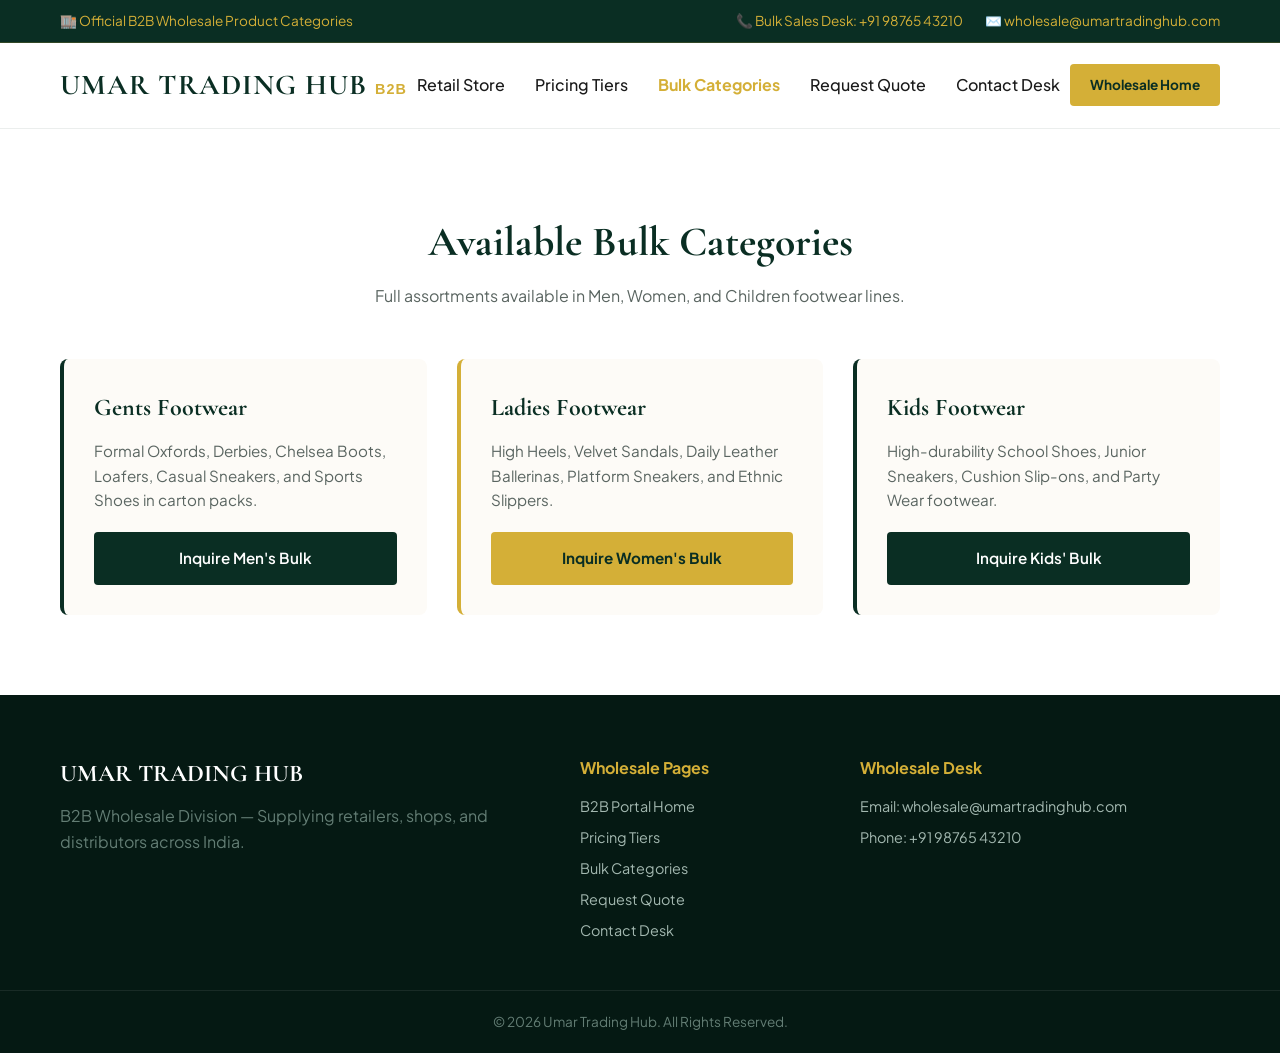
<file: catalog.html>
<!DOCTYPE html>
<html lang="en">
<head>
  <meta charset="UTF-8">
  <meta name="viewport" content="width=device-width, initial-scale=1.0">
  <title>Bulk Categories Catalog | UMAR TRADING HUB</title>
  <link rel="stylesheet" href="index.css">
  <link rel="preconnect" href="https://fonts.googleapis.com">
  <link rel="preconnect" href="https://fonts.gstatic.com" crossorigin>
  <link href="https://fonts.googleapis.com/css2?family=Cormorant+Garamond:wght@600;700&family=Plus+Jakarta+Sans:wght@400;500;600;700&display=swap" rel="stylesheet">
</head>
<body>

  <!-- Top Announcement Bar -->
  <div class="top-bar">
    <div class="container top-bar-flex">
      <span>🏬 Official B2B Wholesale Product Categories</span>
      <div class="top-contacts">
        <span>📞 Bulk Sales Desk: +91 98765 43210</span>
        <span>✉️ wholesale@umartradinghub.com</span>
      </div>
    </div>
  </div>

  <!-- Header -->
  <header class="header">
    <div class="container header-container">
      <a href="wholesale.html" class="brand-logo">UMAR TRADING HUB <small style="font-size: 0.9rem; color: var(--accent-gold); font-family: sans-serif;">B2B</small></a>
      <nav class="nav-menu">
        <a href="index.html">Retail Store</a>
        <a href="tiers.html">Pricing Tiers</a>
        <a href="catalog.html" style="color: var(--accent-gold); font-weight: 700;">Bulk Categories</a>
        <a href="quote.html">Request Quote</a>
        <a href="contact-wholesale.html">Contact Desk</a>
      </nav>
      <div class="header-btns">
        <a href="wholesale.html" class="btn btn-gold-sm">Wholesale Home</a>
      </div>
    </div>
  </header>

  <!-- Categories Section -->
  <section style="padding: 80px 0; background-color: var(--pure-white);">
    <div class="container">
      <div class="section-title">
        <h2>Available Bulk Categories</h2>
        <p>Full assortments available in Men, Women, and Children footwear lines.</p>
      </div>

      <div style="display: grid; grid-template-columns: repeat(3, 1fr); gap: 30px;">
        <div style="background: var(--bg-cream); padding: 30px; border-radius: 8px; border-left: 4px solid var(--primary-emerald);">
          <h3 style="font-size: 1.5rem; margin-bottom: 12px;">Gents Footwear</h3>
          <p style="color: var(--text-muted); font-size: 0.95rem; line-height: 1.6; margin-bottom: 20px;">Formal Oxfords, Derbies, Chelsea Boots, Loafers, Casual Sneakers, and Sports Shoes in carton packs.</p>
          <a href="quote.html" class="btn btn-emerald btn-block">Inquire Men's Bulk</a>
        </div>
        <div style="background: var(--bg-cream); padding: 30px; border-radius: 8px; border-left: 4px solid var(--accent-gold);">
          <h3 style="font-size: 1.5rem; margin-bottom: 12px;">Ladies Footwear</h3>
          <p style="color: var(--text-muted); font-size: 0.95rem; line-height: 1.6; margin-bottom: 20px;">High Heels, Velvet Sandals, Daily Leather Ballerinas, Platform Sneakers, and Ethnic Slippers.</p>
          <a href="quote.html" class="btn btn-gold btn-block">Inquire Women's Bulk</a>
        </div>
        <div style="background: var(--bg-cream); padding: 30px; border-radius: 8px; border-left: 4px solid var(--primary-emerald);">
          <h3 style="font-size: 1.5rem; margin-bottom: 12px;">Kids Footwear</h3>
          <p style="color: var(--text-muted); font-size: 0.95rem; line-height: 1.6; margin-bottom: 20px;">High-durability School Shoes, Junior Sneakers, Cushion Slip-ons, and Party Wear footwear.</p>
          <a href="quote.html" class="btn btn-emerald btn-block">Inquire Kids' Bulk</a>
        </div>
      </div>
    </div>
  </section>

  <!-- Footer -->
  <footer class="main-footer">
    <div class="container footer-content">
      <div class="footer-brand">
        <h2>UMAR TRADING HUB</h2>
        <p>B2B Wholesale Division — Supplying retailers, shops, and distributors across India.</p>
      </div>
      <div class="footer-links">
        <h4>Wholesale Pages</h4>
        <a href="wholesale.html">B2B Portal Home</a>
        <a href="tiers.html">Pricing Tiers</a>
        <a href="catalog.html">Bulk Categories</a>
        <a href="quote.html">Request Quote</a>
        <a href="contact-wholesale.html">Contact Desk</a>
      </div>
      <div class="footer-links">
        <h4>Wholesale Desk</h4>
        <p>Email: wholesale@umartradinghub.com</p>
        <p>Phone: +91 98765 43210</p>
      </div>
    </div>
    <div class="footer-bottom-bar">
      <p>&copy; 2026 Umar Trading Hub. All Rights Reserved.</p>
    </div>
  </footer>

</body>
</html>
</file>
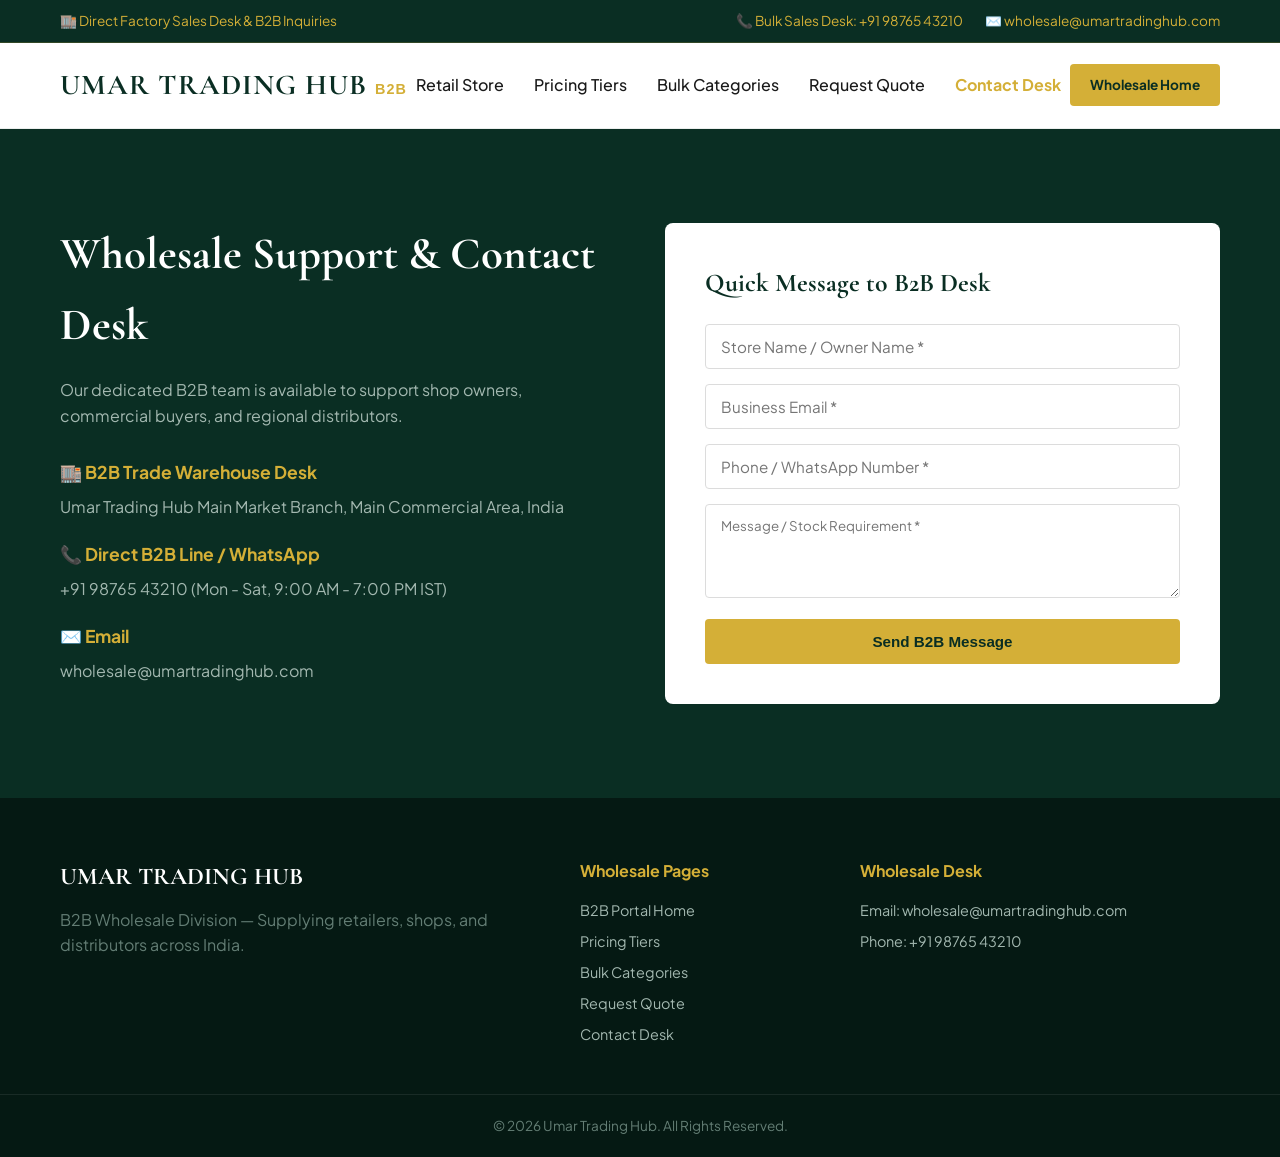
<file: contact-wholesale.html>
<!DOCTYPE html>
<html lang="en">
<head>
  <meta charset="UTF-8">
  <meta name="viewport" content="width=device-width, initial-scale=1.0">
  <title>Wholesale Contact Desk | UMAR TRADING HUB</title>
  <link rel="stylesheet" href="index.css">
  <link rel="preconnect" href="https://fonts.googleapis.com">
  <link rel="preconnect" href="https://fonts.gstatic.com" crossorigin>
  <link href="https://fonts.googleapis.com/css2?family=Cormorant+Garamond:wght@600;700&family=Plus+Jakarta+Sans:wght@400;500;600;700&display=swap" rel="stylesheet">
</head>
<body>

  <!-- Top Announcement Bar -->
  <div class="top-bar">
    <div class="container top-bar-flex">
      <span>🏬 Direct Factory Sales Desk & B2B Inquiries</span>
      <div class="top-contacts">
        <span>📞 Bulk Sales Desk: +91 98765 43210</span>
        <span>✉️ wholesale@umartradinghub.com</span>
      </div>
    </div>
  </div>

  <!-- Header -->
  <header class="header">
    <div class="container header-container">
      <a href="wholesale.html" class="brand-logo">UMAR TRADING HUB <small style="font-size: 0.9rem; color: var(--accent-gold); font-family: sans-serif;">B2B</small></a>
      <nav class="nav-menu">
        <a href="index.html">Retail Store</a>
        <a href="tiers.html">Pricing Tiers</a>
        <a href="catalog.html">Bulk Categories</a>
        <a href="quote.html">Request Quote</a>
        <a href="contact-wholesale.html" style="color: var(--accent-gold); font-weight: 700;">Contact Desk</a>
      </nav>
      <div class="header-btns">
        <a href="wholesale.html" class="btn btn-gold-sm">Wholesale Home</a>
      </div>
    </div>
  </header>

  <!-- Contact Details -->
  <section class="wholesale-section" style="padding: 90px 0;">
    <div class="container wholesale-grid">
      <div class="wholesale-info">
        <h2>Wholesale Support & Contact Desk</h2>
        <p>Our dedicated B2B team is available to support shop owners, commercial buyers, and regional distributors.</p>
        
        <div style="margin-top: 30px;">
          <h4 style="color: var(--accent-gold); font-size: 1.1rem; margin-bottom: 8px;">🏬 B2B Trade Warehouse Desk</h4>
          <p style="color: #a3b8b0; margin-bottom: 20px;">Umar Trading Hub Main Market Branch, Main Commercial Area, India</p>

          <h4 style="color: var(--accent-gold); font-size: 1.1rem; margin-bottom: 8px;">📞 Direct B2B Line / WhatsApp</h4>
          <p style="color: #a3b8b0; margin-bottom: 20px;">+91 98765 43210 (Mon - Sat, 9:00 AM - 7:00 PM IST)</p>

          <h4 style="color: var(--accent-gold); font-size: 1.1rem; margin-bottom: 8px;">✉️ Email</h4>
          <p style="color: #a3b8b0;">wholesale@umartradinghub.com</p>
        </div>
      </div>

      <div class="form-card">
        <h3>Quick Message to B2B Desk</h3>
        <form>
          <div class="form-group">
            <input type="text" placeholder="Store Name / Owner Name *" required>
          </div>
          <div class="form-group">
            <input type="email" placeholder="Business Email *" required>
          </div>
          <div class="form-group">
            <input type="tel" placeholder="Phone / WhatsApp Number *" required>
          </div>
          <div class="form-group">
            <textarea placeholder="Message / Stock Requirement *" rows="4" style="width: 100%; padding: 12px 15px; border: 1px solid #dcdcdc; border-radius: 4px; font-family: inherit;" required></textarea>
          </div>
          <button type="submit" class="btn btn-gold btn-block">Send B2B Message</button>
        </form>
      </div>
    </div>
  </section>

  <!-- Footer -->
  <footer class="main-footer">
    <div class="container footer-content">
      <div class="footer-brand">
        <h2>UMAR TRADING HUB</h2>
        <p>B2B Wholesale Division — Supplying retailers, shops, and distributors across India.</p>
      </div>
      <div class="footer-links">
        <h4>Wholesale Pages</h4>
        <a href="wholesale.html">B2B Portal Home</a>
        <a href="tiers.html">Pricing Tiers</a>
        <a href="catalog.html">Bulk Categories</a>
        <a href="quote.html">Request Quote</a>
        <a href="contact-wholesale.html">Contact Desk</a>
      </div>
      <div class="footer-links">
        <h4>Wholesale Desk</h4>
        <p>Email: wholesale@umartradinghub.com</p>
        <p>Phone: +91 98765 43210</p>
      </div>
    </div>
    <div class="footer-bottom-bar">
      <p>&copy; 2026 Umar Trading Hub. All Rights Reserved.</p>
    </div>
  </footer>

</body>
</html>
</file>
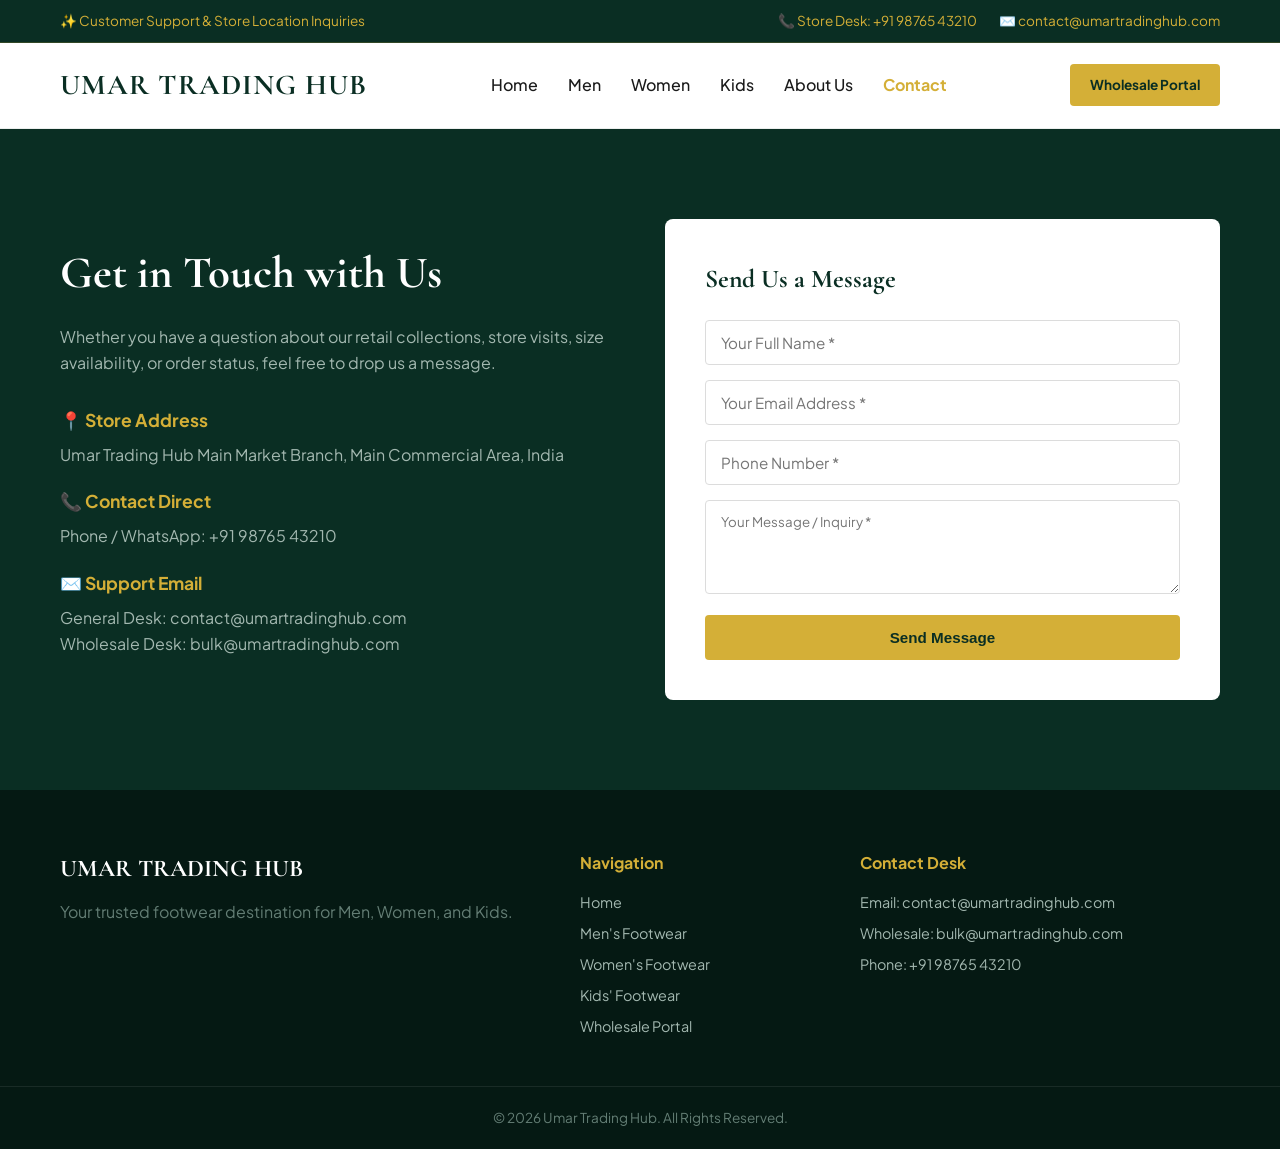
<file: contact.html>
<!DOCTYPE html>
<html lang="en">
<head>
  <meta charset="UTF-8">
  <meta name="viewport" content="width=device-width, initial-scale=1.0">
  <title>Contact Us | UMAR TRADING HUB</title>
  <link rel="stylesheet" href="index.css">
  <link rel="preconnect" href="https://fonts.googleapis.com">
  <link rel="preconnect" href="https://fonts.gstatic.com" crossorigin>
  <link href="https://fonts.googleapis.com/css2?family=Cormorant+Garamond:wght@600;700&family=Plus+Jakarta+Sans:wght@400;500;600;700&display=swap" rel="stylesheet">
</head>
<body>

  <!-- Top Announcement Bar -->
  <div class="top-bar">
    <div class="container top-bar-flex">
      <span>✨ Customer Support & Store Location Inquiries</span>
      <div class="top-contacts">
        <span>📞 Store Desk: +91 98765 43210</span>
        <span>✉️ contact@umartradinghub.com</span>
      </div>
    </div>
  </div>

  <!-- Header / Navigation -->
  <header class="header">
    <div class="container header-container">
      <a href="index.html" class="brand-logo">UMAR TRADING HUB</a>
      <nav class="nav-menu">
        <a href="index.html">Home</a>
        <a href="men.html">Men</a>
        <a href="women.html">Women</a>
        <a href="kids.html">Kids</a>
        <a href="about.html">About Us</a>
        <a href="contact.html" style="color: var(--accent-gold); font-weight: 700;">Contact</a>
      </nav>
      <div class="header-btns">
        <a href="wholesale.html" class="btn btn-gold-sm">Wholesale Portal</a>
      </div>
    </div>
  </header>

  <!-- Contact Form & Details Section -->
  <section class="wholesale-section" style="padding: 90px 0;">
    <div class="container wholesale-grid">
      <div class="wholesale-info">
        <h2>Get in Touch with Us</h2>
        <p>Whether you have a question about our retail collections, store visits, size availability, or order status, feel free to drop us a message.</p>
        
        <div style="margin-top: 30px;">
          <h4 style="color: var(--accent-gold); font-size: 1.1rem; margin-bottom: 8px;">📍 Store Address</h4>
          <p style="color: #a3b8b0; margin-bottom: 20px;">Umar Trading Hub Main Market Branch, Main Commercial Area, India</p>

          <h4 style="color: var(--accent-gold); font-size: 1.1rem; margin-bottom: 8px;">📞 Contact Direct</h4>
          <p style="color: #a3b8b0; margin-bottom: 20px;">Phone / WhatsApp: +91 98765 43210</p>

          <h4 style="color: var(--accent-gold); font-size: 1.1rem; margin-bottom: 8px;">✉️ Support Email</h4>
          <p style="color: #a3b8b0;">General Desk: contact@umartradinghub.com<br>Wholesale Desk: bulk@umartradinghub.com</p>
        </div>
      </div>

      <div class="form-card">
        <h3>Send Us a Message</h3>
        <form>
          <div class="form-group">
            <input type="text" placeholder="Your Full Name *" required>
          </div>
          <div class="form-group">
            <input type="email" placeholder="Your Email Address *" required>
          </div>
          <div class="form-group">
            <input type="tel" placeholder="Phone Number *" required>
          </div>
          <div class="form-group">
            <textarea placeholder="Your Message / Inquiry *" rows="4" style="width: 100%; padding: 12px 15px; border: 1px solid #dcdcdc; border-radius: 4px; font-family: inherit;" required></textarea>
          </div>
          <button type="submit" class="btn btn-gold btn-block">Send Message</button>
        </form>
      </div>
    </div>
  </section>

  <!-- Footer -->
  <footer class="main-footer">
    <div class="container footer-content">
      <div class="footer-brand">
        <h2>UMAR TRADING HUB</h2>
        <p>Your trusted footwear destination for Men, Women, and Kids.</p>
      </div>
      <div class="footer-links">
        <h4>Navigation</h4>
        <a href="index.html">Home</a>
        <a href="men.html">Men's Footwear</a>
        <a href="women.html">Women's Footwear</a>
        <a href="kids.html">Kids' Footwear</a>
        <a href="wholesale.html">Wholesale Portal</a>
      </div>
      <div class="footer-links">
        <h4>Contact Desk</h4>
        <p>Email: contact@umartradinghub.com</p>
        <p>Wholesale: bulk@umartradinghub.com</p>
        <p>Phone: +91 98765 43210</p>
      </div>
    </div>
    <div class="footer-bottom-bar">
      <p>&copy; 2026 Umar Trading Hub. All Rights Reserved.</p>
    </div>
  </footer>

</body>
</html>
</file>
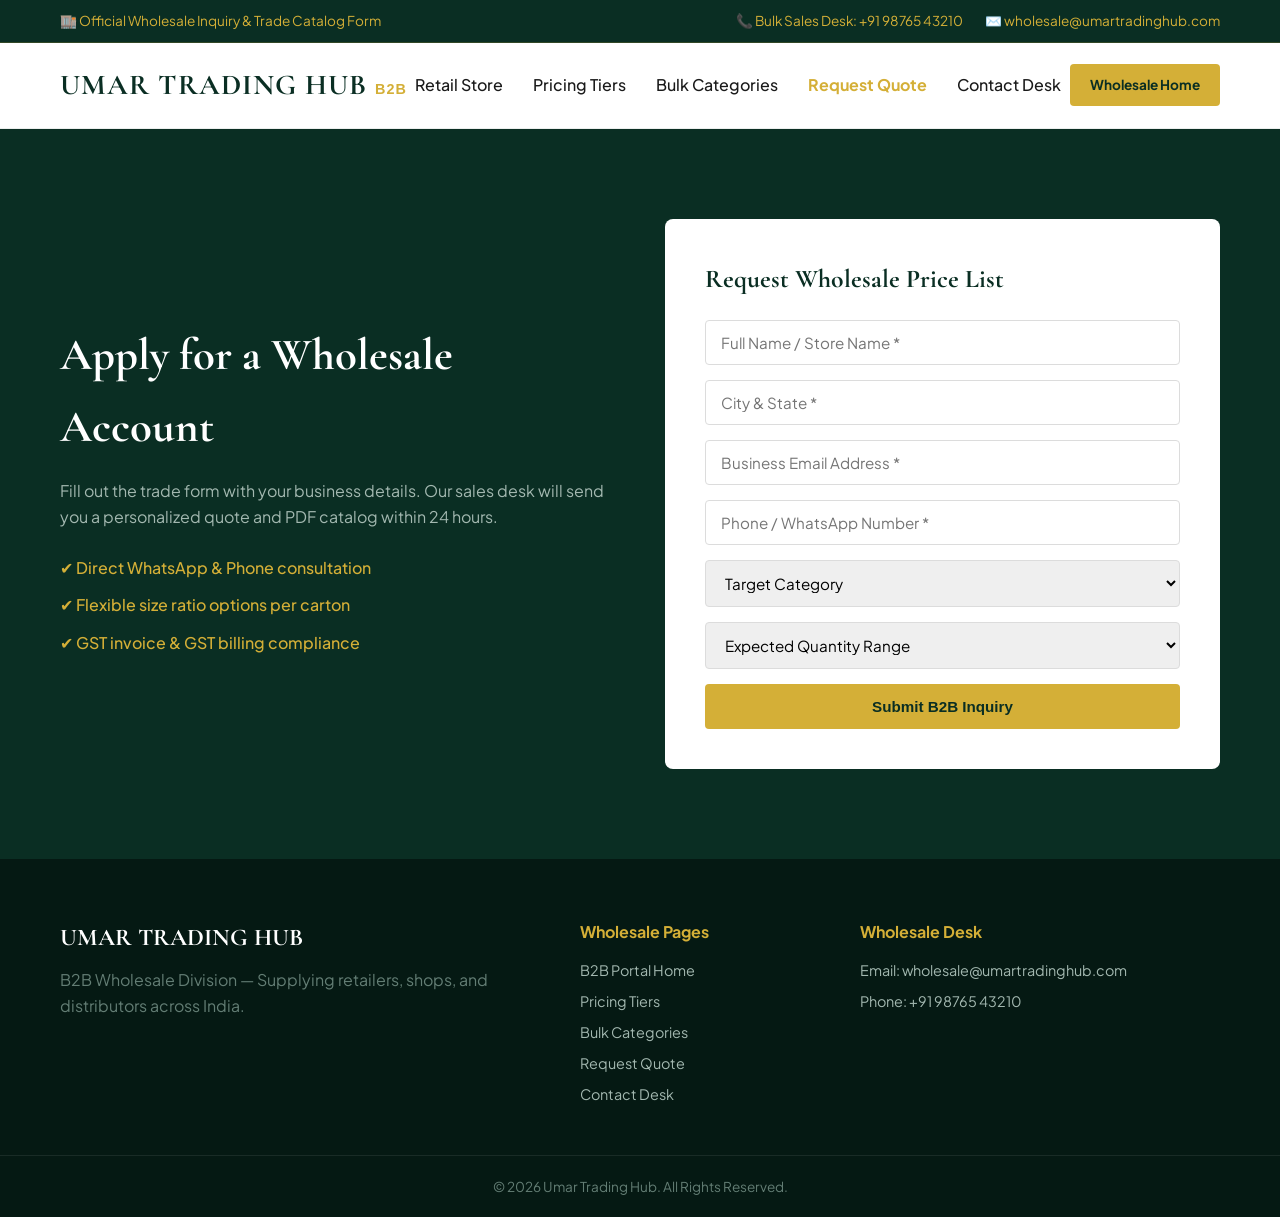
<file: quote.html>
<!DOCTYPE html>
<html lang="en">
<head>
  <meta charset="UTF-8">
  <meta name="viewport" content="width=device-width, initial-scale=1.0">
  <title>Request Wholesale Quote | UMAR TRADING HUB</title>
  <link rel="stylesheet" href="index.css">
  <link rel="preconnect" href="https://fonts.googleapis.com">
  <link rel="preconnect" href="https://fonts.gstatic.com" crossorigin>
  <link href="https://fonts.googleapis.com/css2?family=Cormorant+Garamond:wght@600;700&family=Plus+Jakarta+Sans:wght@400;500;600;700&display=swap" rel="stylesheet">
</head>
<body>

  <!-- Top Announcement Bar -->
  <div class="top-bar">
    <div class="container top-bar-flex">
      <span>🏬 Official Wholesale Inquiry & Trade Catalog Form</span>
      <div class="top-contacts">
        <span>📞 Bulk Sales Desk: +91 98765 43210</span>
        <span>✉️ wholesale@umartradinghub.com</span>
      </div>
    </div>
  </div>

  <!-- Header -->
  <header class="header">
    <div class="container header-container">
      <a href="wholesale.html" class="brand-logo">UMAR TRADING HUB <small style="font-size: 0.9rem; color: var(--accent-gold); font-family: sans-serif;">B2B</small></a>
      <nav class="nav-menu">
        <a href="index.html">Retail Store</a>
        <a href="tiers.html">Pricing Tiers</a>
        <a href="catalog.html">Bulk Categories</a>
        <a href="quote.html" style="color: var(--accent-gold); font-weight: 700;">Request Quote</a>
        <a href="contact-wholesale.html">Contact Desk</a>
      </nav>
      <div class="header-btns">
        <a href="wholesale.html" class="btn btn-gold-sm">Wholesale Home</a>
      </div>
    </div>
  </header>

  <!-- Quote Section -->
  <section class="wholesale-section" style="padding: 90px 0;">
    <div class="container wholesale-grid">
      <div class="wholesale-info">
        <h2>Apply for a Wholesale Account</h2>
        <p>Fill out the trade form with your business details. Our sales desk will send you a personalized quote and PDF catalog within 24 hours.</p>
        <ul class="benefit-list">
          <li>✔ Direct WhatsApp & Phone consultation</li>
          <li>✔ Flexible size ratio options per carton</li>
          <li>✔ GST invoice & GST billing compliance</li>
        </ul>
      </div>
      <div class="form-card">
        <h3>Request Wholesale Price List</h3>
        <form>
          <div class="form-group">
            <input type="text" placeholder="Full Name / Store Name *" required>
          </div>
          <div class="form-group">
            <input type="text" placeholder="City & State *" required>
          </div>
          <div class="form-group">
            <input type="email" placeholder="Business Email Address *" required>
          </div>
          <div class="form-group">
            <input type="tel" placeholder="Phone / WhatsApp Number *" required>
          </div>
          <div class="form-group">
            <select required>
              <option value="">Target Category</option>
              <option value="Men">Men's Footwear</option>
              <option value="Women">Women's Footwear</option>
              <option value="Kids">Kids' Footwear</option>
              <option value="All">All Categories (Mix Bulk)</option>
            </select>
          </div>
          <div class="form-group">
            <select required>
              <option value="">Expected Quantity Range</option>
              <option value="12-48">12 - 48 Pairs (Starter)</option>
              <option value="50-200">50 - 200 Pairs (Growth)</option>
              <option value="200+">200+ Pairs (Master Bulk)</option>
            </select>
          </div>
          <button type="submit" class="btn btn-gold btn-block">Submit B2B Inquiry</button>
        </form>
      </div>
    </div>
  </section>

  <!-- Footer -->
  <footer class="main-footer">
    <div class="container footer-content">
      <div class="footer-brand">
        <h2>UMAR TRADING HUB</h2>
        <p>B2B Wholesale Division — Supplying retailers, shops, and distributors across India.</p>
      </div>
      <div class="footer-links">
        <h4>Wholesale Pages</h4>
        <a href="wholesale.html">B2B Portal Home</a>
        <a href="tiers.html">Pricing Tiers</a>
        <a href="catalog.html">Bulk Categories</a>
        <a href="quote.html">Request Quote</a>
        <a href="contact-wholesale.html">Contact Desk</a>
      </div>
      <div class="footer-links">
        <h4>Wholesale Desk</h4>
        <p>Email: wholesale@umartradinghub.com</p>
        <p>Phone: +91 98765 43210</p>
      </div>
    </div>
    <div class="footer-bottom-bar">
      <p>&copy; 2026 Umar Trading Hub. All Rights Reserved.</p>
    </div>
  </footer>

</body>
</html>
</file>
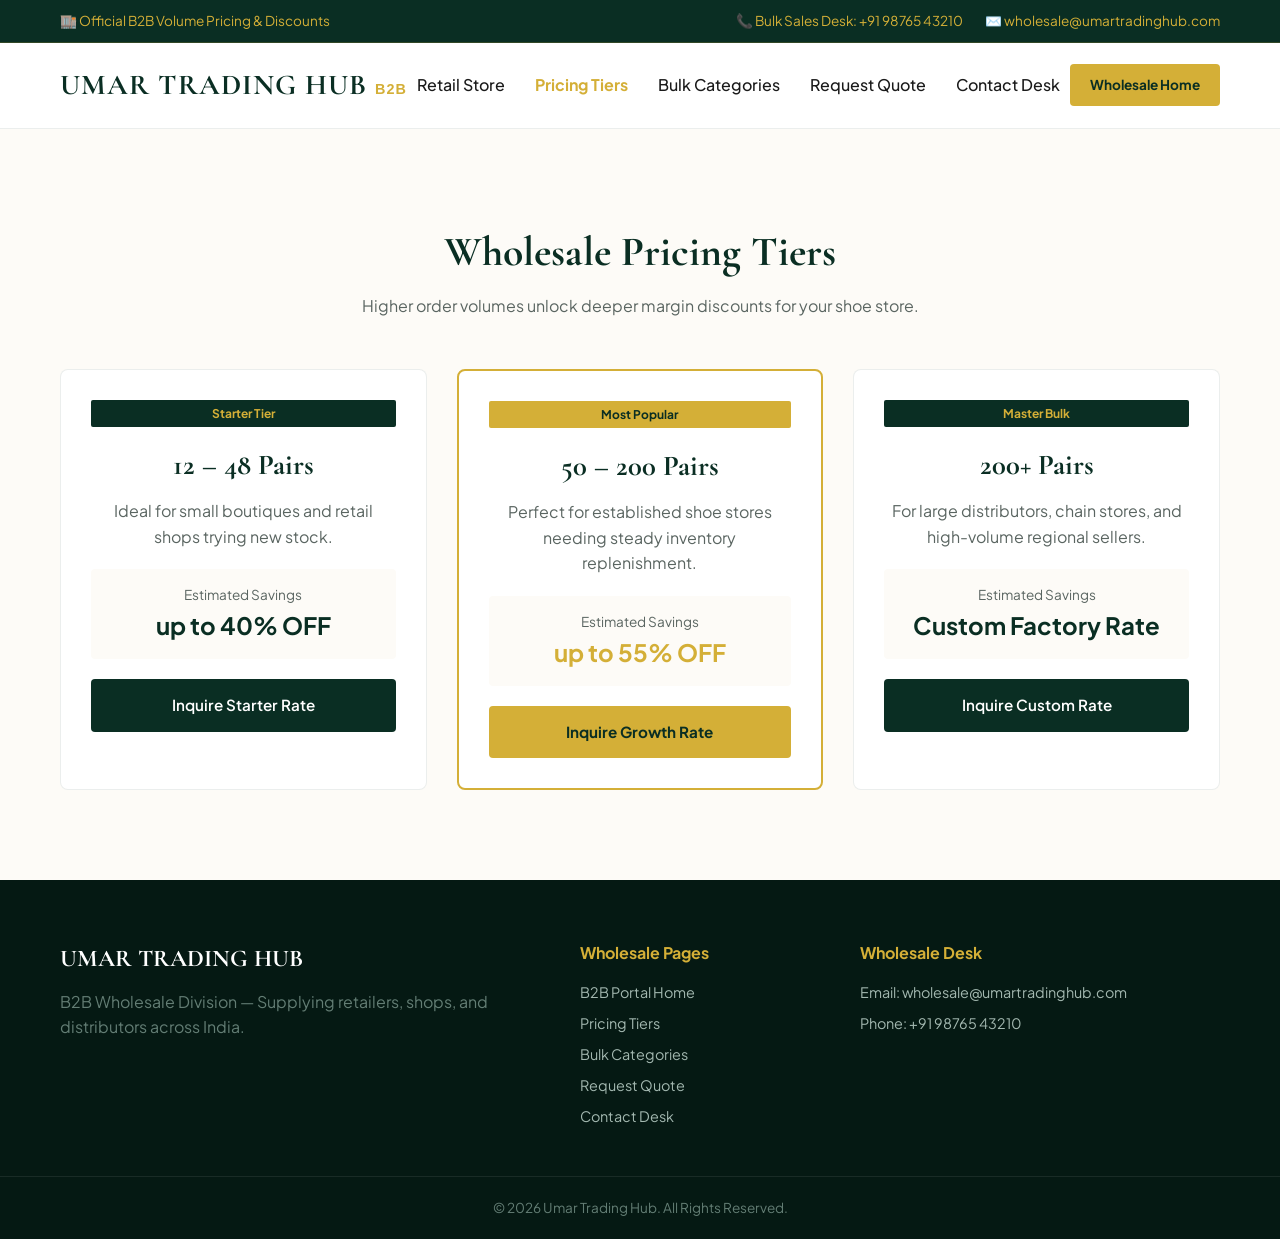
<file: tiers.html>
<!DOCTYPE html>
<html lang="en">
<head>
  <meta charset="UTF-8">
  <meta name="viewport" content="width=device-width, initial-scale=1.0">
  <title>Wholesale Pricing Tiers | UMAR TRADING HUB</title>
  <link rel="stylesheet" href="index.css">
  <link rel="preconnect" href="https://fonts.googleapis.com">
  <link rel="preconnect" href="https://fonts.gstatic.com" crossorigin>
  <link href="https://fonts.googleapis.com/css2?family=Cormorant+Garamond:wght@600;700&family=Plus+Jakarta+Sans:wght@400;500;600;700&display=swap" rel="stylesheet">
</head>
<body>

  <!-- Top Announcement Bar -->
  <div class="top-bar">
    <div class="container top-bar-flex">
      <span>🏬 Official B2B Volume Pricing & Discounts</span>
      <div class="top-contacts">
        <span>📞 Bulk Sales Desk: +91 98765 43210</span>
        <span>✉️ wholesale@umartradinghub.com</span>
      </div>
    </div>
  </div>

  <!-- Header -->
  <header class="header">
    <div class="container header-container">
      <a href="wholesale.html" class="brand-logo">UMAR TRADING HUB <small style="font-size: 0.9rem; color: var(--accent-gold); font-family: sans-serif;">B2B</small></a>
      <nav class="nav-menu">
        <a href="index.html">Retail Store</a>
        <a href="tiers.html" style="color: var(--accent-gold); font-weight: 700;">Pricing Tiers</a>
        <a href="catalog.html">Bulk Categories</a>
        <a href="quote.html">Request Quote</a>
        <a href="contact-wholesale.html">Contact Desk</a>
      </nav>
      <div class="header-btns">
        <a href="wholesale.html" class="btn btn-gold-sm">Wholesale Home</a>
      </div>
    </div>
  </header>

  <!-- Content Section -->
  <section class="products-section">
    <div class="container">
      <div class="section-title">
        <h2>Wholesale Pricing Tiers</h2>
        <p>Higher order volumes unlock deeper margin discounts for your shoe store.</p>
      </div>

      <div class="product-cards-grid">
        <!-- Tier 1 -->
        <div class="product-item" style="padding: 30px; text-align: center;">
          <span class="badge-tag" style="position: static; display: inline-block; margin-bottom: 15px;">Starter Tier</span>
          <h3 style="font-size: 1.8rem; margin-bottom: 10px;">12 – 48 Pairs</h3>
          <p style="color: var(--text-muted); margin-bottom: 20px;">Ideal for small boutiques and retail shops trying new stock.</p>
          <div style="background-color: var(--bg-cream); padding: 15px; border-radius: 4px; margin-bottom: 20px;">
            <span style="display: block; font-size: 0.85rem; color: var(--text-muted);">Estimated Savings</span>
            <strong style="font-size: 1.5rem; color: var(--primary-emerald);">up to 40% OFF</strong>
          </div>
          <a href="quote.html" class="btn btn-emerald btn-block">Inquire Starter Rate</a>
        </div>

        <!-- Tier 2 -->
        <div class="product-item" style="padding: 30px; text-align: center; border: 2px solid var(--accent-gold);">
          <span class="badge-tag" style="position: static; display: inline-block; margin-bottom: 15px; background-color: var(--accent-gold); color: var(--primary-emerald);">Most Popular</span>
          <h3 style="font-size: 1.8rem; margin-bottom: 10px;">50 – 200 Pairs</h3>
          <p style="color: var(--text-muted); margin-bottom: 20px;">Perfect for established shoe stores needing steady inventory replenishment.</p>
          <div style="background-color: var(--bg-cream); padding: 15px; border-radius: 4px; margin-bottom: 20px;">
            <span style="display: block; font-size: 0.85rem; color: var(--text-muted);">Estimated Savings</span>
            <strong style="font-size: 1.5rem; color: var(--accent-gold);">up to 55% OFF</strong>
          </div>
          <a href="quote.html" class="btn btn-gold btn-block">Inquire Growth Rate</a>
        </div>

        <!-- Tier 3 -->
        <div class="product-item" style="padding: 30px; text-align: center;">
          <span class="badge-tag" style="position: static; display: inline-block; margin-bottom: 15px;">Master Bulk</span>
          <h3 style="font-size: 1.8rem; margin-bottom: 10px;">200+ Pairs</h3>
          <p style="color: var(--text-muted); margin-bottom: 20px;">For large distributors, chain stores, and high-volume regional sellers.</p>
          <div style="background-color: var(--bg-cream); padding: 15px; border-radius: 4px; margin-bottom: 20px;">
            <span style="display: block; font-size: 0.85rem; color: var(--text-muted);">Estimated Savings</span>
            <strong style="font-size: 1.5rem; color: var(--primary-emerald);">Custom Factory Rate</strong>
          </div>
          <a href="quote.html" class="btn btn-emerald btn-block">Inquire Custom Rate</a>
        </div>
      </div>
    </div>
  </section>

  <!-- Footer -->
  <footer class="main-footer">
    <div class="container footer-content">
      <div class="footer-brand">
        <h2>UMAR TRADING HUB</h2>
        <p>B2B Wholesale Division — Supplying retailers, shops, and distributors across India.</p>
      </div>
      <div class="footer-links">
        <h4>Wholesale Pages</h4>
        <a href="wholesale.html">B2B Portal Home</a>
        <a href="tiers.html">Pricing Tiers</a>
        <a href="catalog.html">Bulk Categories</a>
        <a href="quote.html">Request Quote</a>
        <a href="contact-wholesale.html">Contact Desk</a>
      </div>
      <div class="footer-links">
        <h4>Wholesale Desk</h4>
        <p>Email: wholesale@umartradinghub.com</p>
        <p>Phone: +91 98765 43210</p>
      </div>
    </div>
    <div class="footer-bottom-bar">
      <p>&copy; 2026 Umar Trading Hub. All Rights Reserved.</p>
    </div>
  </footer>

</body>
</html>
</file>
<file: index.css>
/* ==========================================================================
   PALETTE: Emerald Luxury
   Primary: Deep Emerald Green (#0A2E23)
   Accent: Warm Gold (#D4AF37)
   Background: Ivory Cream (#FDFBF7)
   Text & UI: Charcoal Gray (#1A1A1A) / Soft Gold Accent
   ========================================================================== */

:root {
  --primary-emerald: #0A2E23;
  --accent-gold: #D4AF37;
  --bg-cream: #FDFBF7;
  --pure-white: #FFFFFF;
  --text-charcoal: #1A1A1A;
  --text-muted: #5A6561;
}

* {
  margin: 0;
  padding: 0;
  box-sizing: border-box;
}

html {
  scroll-behavior: smooth;
}

body {
  font-family: 'Plus Jakarta Sans', sans-serif;
  background-color: var(--bg-cream);
  color: var(--text-charcoal);
  line-height: 1.6;
}

.container {
  max-width: 1200px;
  margin: 0 auto;
  padding: 0 20px;
}

/* Headings */
h1, h2, h3 {
  font-family: 'Cormorant Garamond', serif;
  font-weight: 700;
  color: var(--primary-emerald);
}

/* Top Announcement Bar */
.top-bar {
  background-color: var(--primary-emerald);
  color: var(--accent-gold);
  padding: 10px 0;
  font-size: 0.85rem;
  border-bottom: 1px solid rgba(212, 175, 55, 0.2);
}

.top-bar-flex {
  display: flex;
  justify-content: space-between;
  align-items: center;
}

.top-contacts span {
  margin-left: 20px;
}

/* Navigation Header */
.header {
  background-color: var(--pure-white);
  border-bottom: 1px solid rgba(10, 46, 35, 0.08);
  position: sticky;
  top: 0;
  z-index: 100;
}

.header-container {
  display: flex;
  justify-content: space-between;
  align-items: center;
  height: 85px;
}

.brand-logo {
  font-family: 'Cormorant Garamond', serif;
  font-size: 1.8rem;
  font-weight: 700;
  color: var(--primary-emerald);
  text-decoration: none;
  letter-spacing: 1px;
}

.nav-menu {
  display: flex;
  gap: 30px;
}

.nav-menu a {
  text-decoration: none;
  color: var(--text-charcoal);
  font-weight: 500;
  transition: color 0.3s;
}

.nav-menu a:hover {
  color: var(--accent-gold);
}

/* Buttons */
.btn {
  display: inline-block;
  padding: 12px 26px;
  border-radius: 4px;
  font-weight: 600;
  text-decoration: none;
  transition: all 0.3s ease;
  border: 2px solid transparent;
  cursor: pointer;
  font-size: 0.95rem;
}

.btn-gold {
  background-color: var(--accent-gold);
  color: var(--primary-emerald);
  font-weight: 700;
}

.btn-gold:hover {
  background-color: #c29f2f;
}

.btn-gold-sm {
  background-color: var(--accent-gold);
  color: var(--primary-emerald);
  padding: 8px 18px;
  font-size: 0.85rem;
  font-weight: 700;
}

.btn-emerald {
  background-color: var(--primary-emerald);
  color: var(--pure-white);
}

.btn-emerald:hover {
  background-color: #124334;
}

.btn-outline-light {
  border-color: var(--accent-gold);
  color: var(--accent-gold);
}

.btn-outline-light:hover {
  background-color: var(--accent-gold);
  color: var(--primary-emerald);
}

.btn-block {
  width: 100%;
  text-align: center;
}

/* Hero Section */
.hero-banner {
  background-color: var(--primary-emerald);
  color: var(--pure-white);
  padding: 90px 0;
}

.hero-grid {
  display: grid;
  grid-template-columns: 1fr 1fr;
  gap: 50px;
  align-items: center;
}

.pill-tag {
  border: 1px solid var(--accent-gold);
  color: var(--accent-gold);
  padding: 5px 15px;
  border-radius: 30px;
  font-size: 0.8rem;
  font-weight: 600;
  display: inline-block;
  margin-bottom: 20px;
  letter-spacing: 0.5px;
}

.hero-info h1 {
  color: var(--pure-white);
  font-size: 3.2rem;
  line-height: 1.15;
  margin-bottom: 20px;
}

.hero-info p {
  color: #a3b8b0;
  margin-bottom: 30px;
  font-size: 1.05rem;
}

.cta-group {
  display: flex;
  gap: 15px;
}

.hero-card-display img {
  width: 100%;
  border-radius: 8px;
  box-shadow: 0 25px 50px rgba(0, 0, 0, 0.3);
}

/* Trust Value Bar */
.trust-bar {
  background-color: var(--pure-white);
  padding: 35px 0;
  border-bottom: 1px solid rgba(10, 46, 35, 0.06);
}

.trust-grid {
  display: grid;
  grid-template-columns: repeat(3, 1fr);
  gap: 30px;
}

.trust-item {
  display: flex;
  align-items: center;
  gap: 15px;
}

.trust-icon {
  font-size: 2rem;
}

.trust-item h4 {
  font-size: 1.1rem;
  color: var(--primary-emerald);
  margin-bottom: 2px;
}

.trust-item p {
  font-size: 0.85rem;
  color: var(--text-muted);
}

/* Product Section */
.products-section {
  padding: 90px 0;
}

.section-title {
  text-align: center;
  margin-bottom: 50px;
}

.section-title h2 {
  font-size: 2.6rem;
  margin-bottom: 8px;
}

.section-title p {
  color: var(--text-muted);
}

.product-cards-grid {
  display: grid;
  grid-template-columns: repeat(3, 1fr);
  gap: 30px;
}

.product-item {
  background-color: var(--pure-white);
  border-radius: 8px;
  border: 1px solid rgba(10, 46, 35, 0.08);
  overflow: hidden;
  transition: transform 0.3s ease, box-shadow 0.3s ease;
  display: flex;
  flex-direction: column;
  height: 100%;
}

.product-item:hover {
  transform: translateY(-5px);
  box-shadow: 0 15px 30px rgba(10, 46, 35, 0.08);
}

.thumb {
  position: relative;
  height: 250px;
  background-color: #f4f4f4;
}

.thumb img {
  width: 100%;
  height: 100%;
  object-fit: cover;
}

.badge-tag {
  position: absolute;
  top: 15px;
  left: 15px;
  background-color: var(--primary-emerald);
  color: var(--accent-gold);
  padding: 4px 10px;
  border-radius: 2px;
  font-size: 0.75rem;
  font-weight: 700;
}

.details {
  padding: 22px;
  display: flex;
  flex-direction: column;
  flex-grow: 1;
}

.details h3 {
  font-size: 1.4rem;
  margin-bottom: 15px;
}

.pricing-row {
  display: flex;
  justify-content: space-between;
  margin-bottom: 20px;
  background-color: var(--bg-cream);
  padding: 12px;
  border-radius: 4px;
}

.price-single small, .price-bulk small {
  display: block;
  font-size: 0.75rem;
  color: var(--text-muted);
}

.price-single span {
  font-weight: 700;
  color: var(--primary-emerald);
}

.price-bulk span {
  font-weight: 700;
  color: #8c701e;
}

.details .btn-block {
  margin-top: auto;
}

/* Wholesale Form Section */
.wholesale-section {
  background-color: var(--primary-emerald);
  color: var(--pure-white);
  padding: 90px 0;
}

.wholesale-grid {
  display: grid;
  grid-template-columns: 1fr 1fr;
  gap: 50px;
  align-items: center;
}

.wholesale-info h2 {
  color: var(--pure-white);
  font-size: 2.8rem;
  margin-bottom: 15px;
}

.wholesale-info p {
  color: #a3b8b0;
  margin-bottom: 25px;
}

.benefit-list {
  list-style: none;
}

.benefit-list li {
  margin-bottom: 12px;
  color: var(--accent-gold);
  font-weight: 500;
}

.form-card {
  background-color: var(--pure-white);
  padding: 40px;
  border-radius: 8px;
  color: var(--text-charcoal);
}

.form-card h3 {
  margin-bottom: 20px;
  font-size: 1.6rem;
}

.form-group {
  margin-bottom: 15px;
}

.form-group input, .form-group select {
  width: 100%;
  padding: 12px 15px;
  border: 1px solid #dcdcdc;
  border-radius: 4px;
  font-family: inherit;
  font-size: 0.95rem;
}

.form-group input:focus, .form-group select:focus {
  outline: none;
  border-color: var(--accent-gold);
}

/* Footer */
.main-footer {
  background-color: #051913;
  color: var(--pure-white);
  padding: 60px 0 0;
}

.footer-content {
  display: grid;
  grid-template-columns: 2fr 1fr 1.5fr;
  gap: 40px;
  padding-bottom: 40px;
}

.footer-brand h2 {
  color: var(--pure-white);
  margin-bottom: 10px;
}

.footer-brand p {
  color: #637d74;
}

.footer-links h4 {
  color: var(--accent-gold);
  margin-bottom: 15px;
  font-family: 'Plus Jakarta Sans', sans-serif;
  font-size: 1rem;
}

.footer-links a, .footer-links p {
  display: block;
  color: #a3b8b0;
  text-decoration: none;
  margin-bottom: 8px;
  font-size: 0.9rem;
}

.footer-links a:hover {
  color: var(--accent-gold);
}

.footer-bottom-bar {
  border-top: 1px solid rgba(255, 255, 255, 0.08);
  padding: 20px 0;
  text-align: center;
  color: #637d74;
  font-size: 0.85rem;
}

/* Mobile Responsiveness */
@media (max-width: 768px) {
  .hero-grid, .trust-grid, .product-cards-grid, .wholesale-grid, .footer-content {
    grid-template-columns: 1fr;
  }
  .header-container {
    flex-direction: column;
    height: auto;
    padding: 15px;
    gap: 15px;
  }
}
</file>
